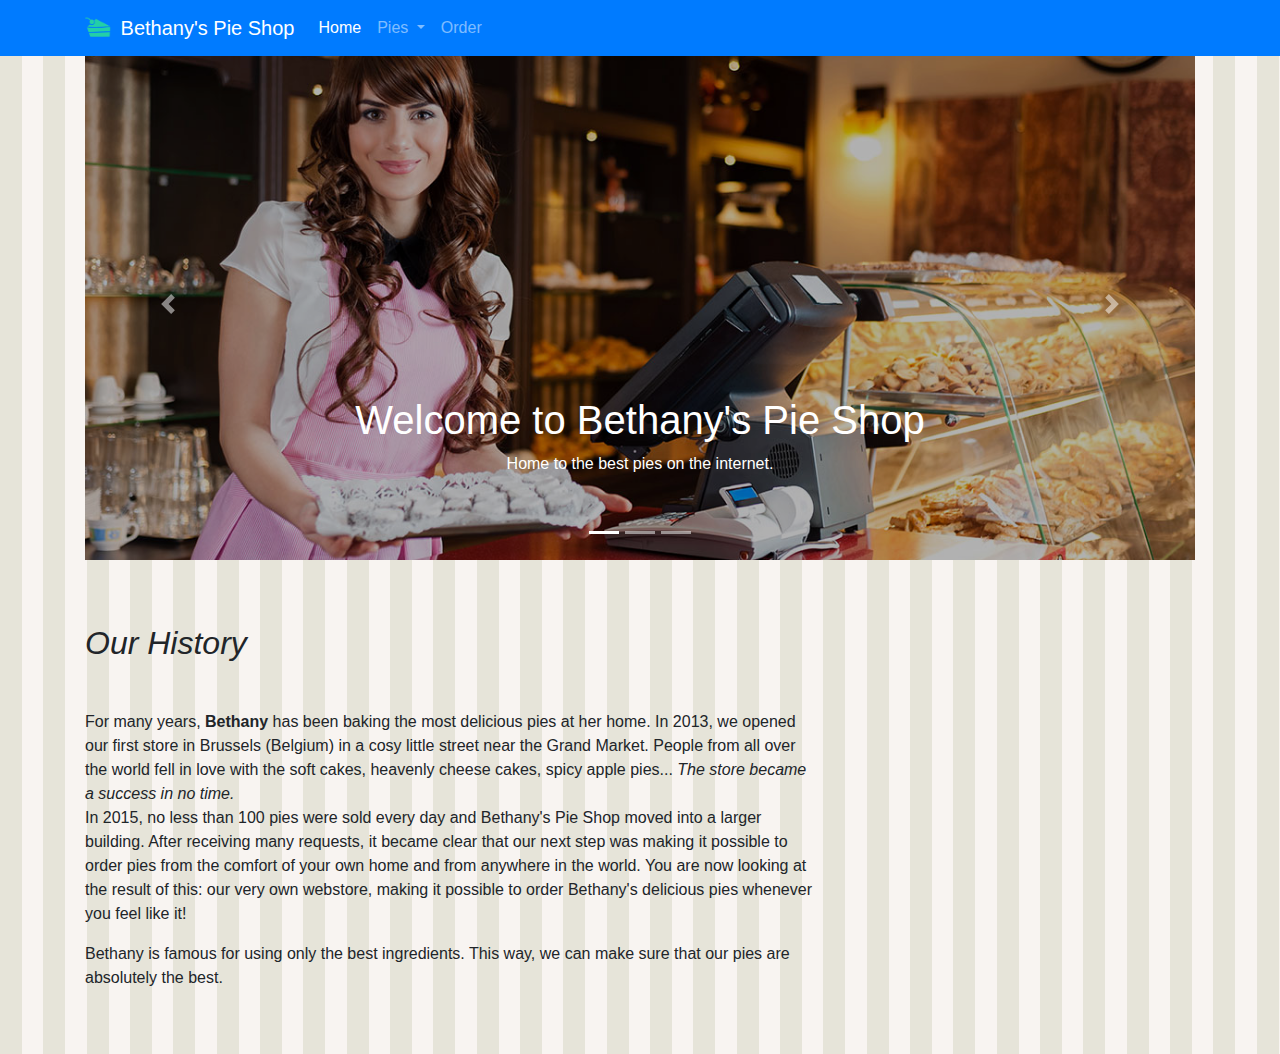
<file: index.html>
<!DOCTYPE html>

<html>

<head>
  <meta charset="utf-8">
  <meta name="viewport" content="width=device-width, initial-scale=1, shrink-to-fit=no">
  <link rel="stylesheet" href="css/bootstrap.css">
  <link rel="stylesheet" href="css/site.css">
</head>

<body>

  <header>
    <nav class="navbar navbar-expand-sm navbar-dark fixed-top bg-primary">
      <div class="container">
        <a class="navbar-brand" href="index.html">
          <img src="images/pie.png" width="30" height="30" class="d-inline-block align-top" alt="">
          Bethany's Pie Shop</a>
        <div class="collapse navbar-collapse" id="navbarCollapse">
          <ul class="nav navbar-nav mr-auto">
            <li class="nav-item active">
              <a class="nav-link" href="index.html">Home</a>
            </li>
            <li class="nav-item dropdown">
              <a class="nav-link dropdown-toggle" href="#" id="navbarDropdown" role="button" data-toggle="dropdown"
                aria-haspopup="true" aria-expanded="false">
                Pies
              </a>
              <div class="dropdown-menu" aria-labelledby="navbarDropdown">
                <a class="dropdown-item" href="allpies.html">Fruit pies</a>
                <a class="dropdown-item" href="allpies.html">Cheese cakes</a>
                <a class="dropdown-item" href="seasonalpies.html">Seasonal pies</a>
                <div class="dropdown-divider"></div>
                <a class="dropdown-item" href="allpies.html">All pies</a>
              </div>
            </li>
            <li class="nav-item">
              <a class="nav-link" href="order.html">Order</a>
            </li>
          </ul>
        </div>
      </div>
    </nav>
  </header>

  <main class="container" role="main">
    <div id="welcomeCarousel" class="carousel slide" data-ride="carousel">
      <ol class="carousel-indicators">
        <li data-target="#welcomeCarousel" data-slide-to="0" class="active"></li>
        <li data-target="#welcomeCarousel" data-slide-to="1"></li>
        <li data-target="#welcomeCarousel" data-slide-to="2"></li>
      </ol>
      <div class="carousel-inner">
        <div class="carousel-item active welcome-carousel-image1">
          <div class="container">
            <div class="carousel-caption">
              <h1>Welcome to Bethany's Pie Shop</h1>
              <p>Home to the best pies on the internet.</p>
            </div>
          </div>
        </div>
        <div class="carousel-item welcome-carousel-image2">
          <div class="container">
            <div class="carousel-caption text-left">
              <h1>Discover our pie subscription</h1>
              <p>Our delicious pies delivered to your door. Every week.</p>
              <p><a class="btn btn-lg btn-primary" href="piesubscription.html" role="button">Sign up today</a></p>
            </div>
          </div>
        </div>
        <div class="carousel-item welcome-carousel-image3">
          <div class="container">
            <div class="carousel-caption text-right">
              <h1>Browse the pies of summer.</h1>
              <p>Every season has its pies. Enjoy our summer fruit pies now.</p>
              <p><a class="btn btn-lg btn-primary" href="fruitpies.html" role="button">Fruit pies</a></p>
            </div>
          </div>
        </div>
      </div>
      <a class="carousel-control-prev" href="#welcomeCarousel" role="button" data-slide="prev">
        <span class="carousel-control-prev-icon" aria-hidden="true"></span>
        <span class="sr-only">Previous</span>
      </a>
      <a class="carousel-control-next" href="#welcomeCarousel" role="button" data-slide="next">
        <span class="carousel-control-next-icon" aria-hidden="true"></span>
        <span class="sr-only">Next</span>
      </a>
    </div>

    <div class="row">
      <div class="col-md-8">
        <h2 class="pb-4 mb-4 font-italic">
          Our History
        </h2>
        <p>
          For many years, <b>Bethany</b> has been baking the most delicious pies at her home. In 2013, we
          opened our first
          store in Brussels (Belgium) in a cosy little street near the Grand Market. People from all over the
          world fell
          in love
          with the soft cakes, heavenly cheese cakes, spicy apple pies... <i>The store became a success in no
            time.</i>
          <br>In 2015, no less than 100 pies were sold every day and Bethany's Pie Shop moved into a larger
          building.
          After receiving many requests, it became clear that our next step was making it possible to order
          pies from the
          comfort of your own home and from anywhere in the world. You are now looking at the result of this:
          our very own
          webstore, making it possible to order Bethany's delicious pies whenever you feel like it!
        </p>
        <p>
          Bethany is famous for using only the best ingredients. This way, we can make sure
          that our pies are absolutely the best.
        </p>
      </div>

    </div>

  </main>

  <script src="https://code.jquery.com/jquery-3.4.1.slim.min.js"></script>
  <script src="js/bootstrap.js"></script>
</body>

</html>
</file>
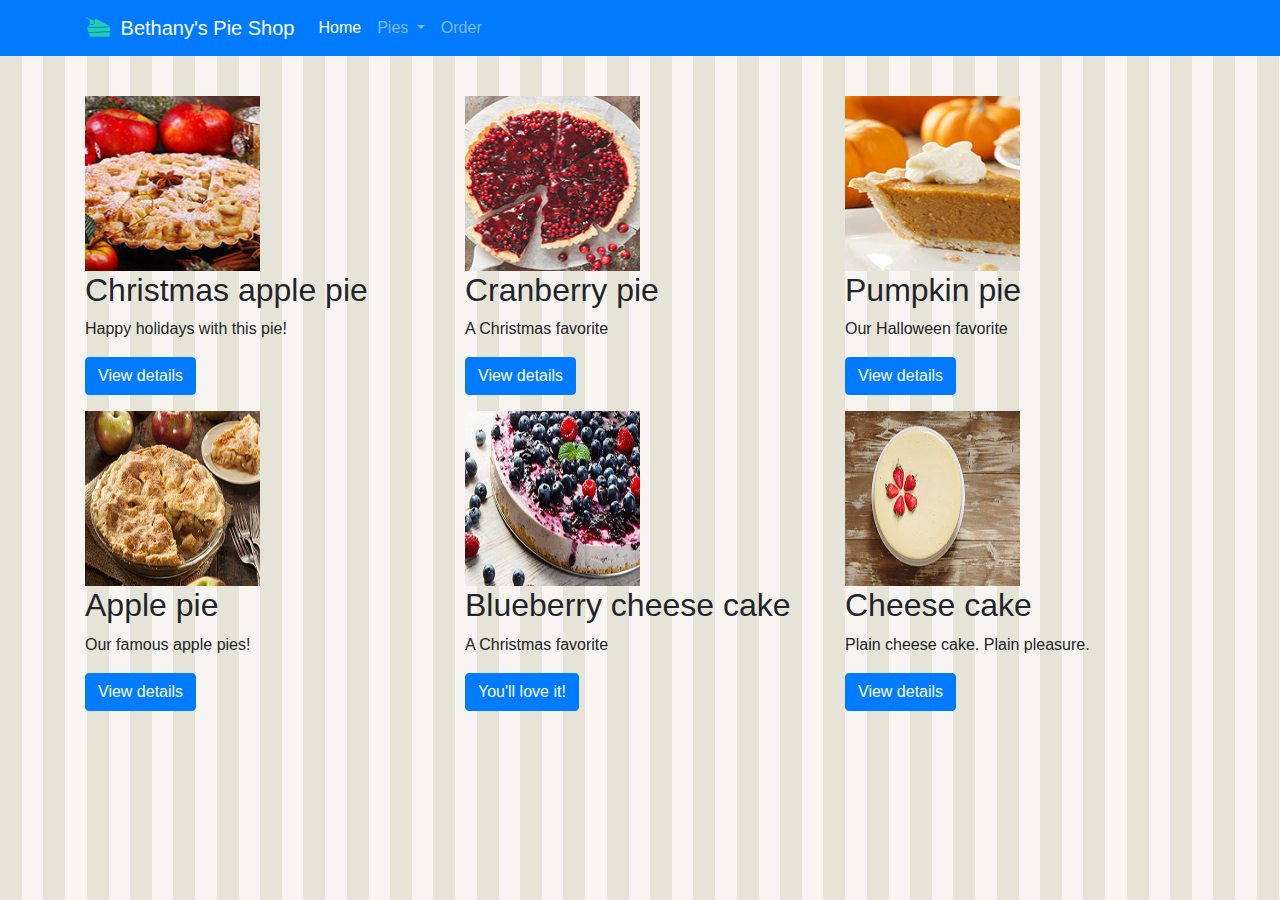
<file: allpies.html>
<!DOCTYPE html>

<html>

<head>
    <meta charset="utf-8">
    <meta name="viewport" content="width=device-width, initial-scale=1, shrink-to-fit=no">
    <link rel="stylesheet" href="css/bootstrap.css">
    <link rel="stylesheet" href="css/site.css">
</head>

<body>
   
  <header>
    <nav class="navbar navbar-expand-sm navbar-dark fixed-top bg-primary">
      <div class="container">
        <a class="navbar-brand" href="index.html">
          <img src="images/pie.png" width="30" height="30" class="d-inline-block align-top" alt="">
          Bethany's Pie Shop</a>
        <div class="collapse navbar-collapse" id="navbarCollapse">
          <ul class="nav navbar-nav mr-auto">
            <li class="nav-item active">
              <a class="nav-link" href="index.html">Home</a>
            </li>
            <li class="nav-item dropdown">
              <a class="nav-link dropdown-toggle" href="#" id="navbarDropdown" role="button" data-toggle="dropdown"
                aria-haspopup="true" aria-expanded="false">
                Pies
              </a>
              <div class="dropdown-menu" aria-labelledby="navbarDropdown">
                <a class="dropdown-item" href="allpies.html">Fruit pies</a>
                <a class="dropdown-item" href="allpies.html">Cheese cakes</a>
                <a class="dropdown-item" href="seasonalpies.html">Seasonal pies</a>
                <div class="dropdown-divider"></div>
                <a class="dropdown-item" href="allpies.html">All pies</a>
              </div>
            </li>
            <li class="nav-item">
              <a class="nav-link" href="order.html">Order</a>
            </li>
          </ul>
        </div>
      </div>
    </nav>
  </header>

    <main role="main">

        <div class="container mt-5">
            <div class="row">
                <div class="col-md-4">
                    <img width="175" height="175" src="images/products/christmasapplepiesmallsquare.jpg">
                    <h2>Christmas apple pie</h2>
                    <p>Happy holidays with this pie!</p>
                    <p><a class="btn btn-primary" href="applepie.html" role="button">View details</a></p>
                </div>
                <div class="col-md-4">
                    <img width="175" height="175" src="images/products/cranberrypiesmallsquare.jpg">
                    <h2>Cranberry pie</h2>
                    <p>A Christmas favorite</p>
                    <p><a class="btn btn-primary" href="applepie.html" role="button">View details</a></p>
                </div>
                <div class="col-md-4">
                    <img width="175" height="175" src="images/products/pumpkinpiesmallsquare.jpg">
                    <h2>Pumpkin pie</h2>
                    <p>Our Halloween favorite</p>
                    <p><a class="btn btn-primary" href="applepie.html" role="button">View details</a></p>
                </div>
            </div>

            <div class="row">
                <div class="col-md-4">
                    <img width="175" height="175" src="images/products/applepiesmall.jpg">
                    <h2>Apple pie</h2>
                    <p>Our famous apple pies!</p>
                    <p><a class="btn btn-primary" href="applepie.html" role="button">View details</a></p>
                </div>
                <div class="col-md-4">
                    <img width="175" height="175" src="images/products/blueberrycheesecakesmall.jpg">
                    <h2>Blueberry cheese cake</h2>
                    <p>A Christmas favorite</p>
                    <p><a class="btn btn-primary" href="applepie.html" role="button">You'll love it!</a></p>
                </div>
                <div class="col-md-4">
                    <img width="175" height="175" src="images/products/cheesecakesmall.jpg">
                    <h2>Cheese cake</h2>
                    <p>Plain cheese cake. Plain pleasure.</p>
                    <p><a class="btn btn-primary" href="applepie.html" role="button">View details</a></p>
                </div>
            </div>
        </div>
    </main>

    <script src="https://code.jquery.com/jquery-3.4.1.slim.min.js"></script>
    <script src="js/bootstrap.js"></script>
</body>

</html>
</file>
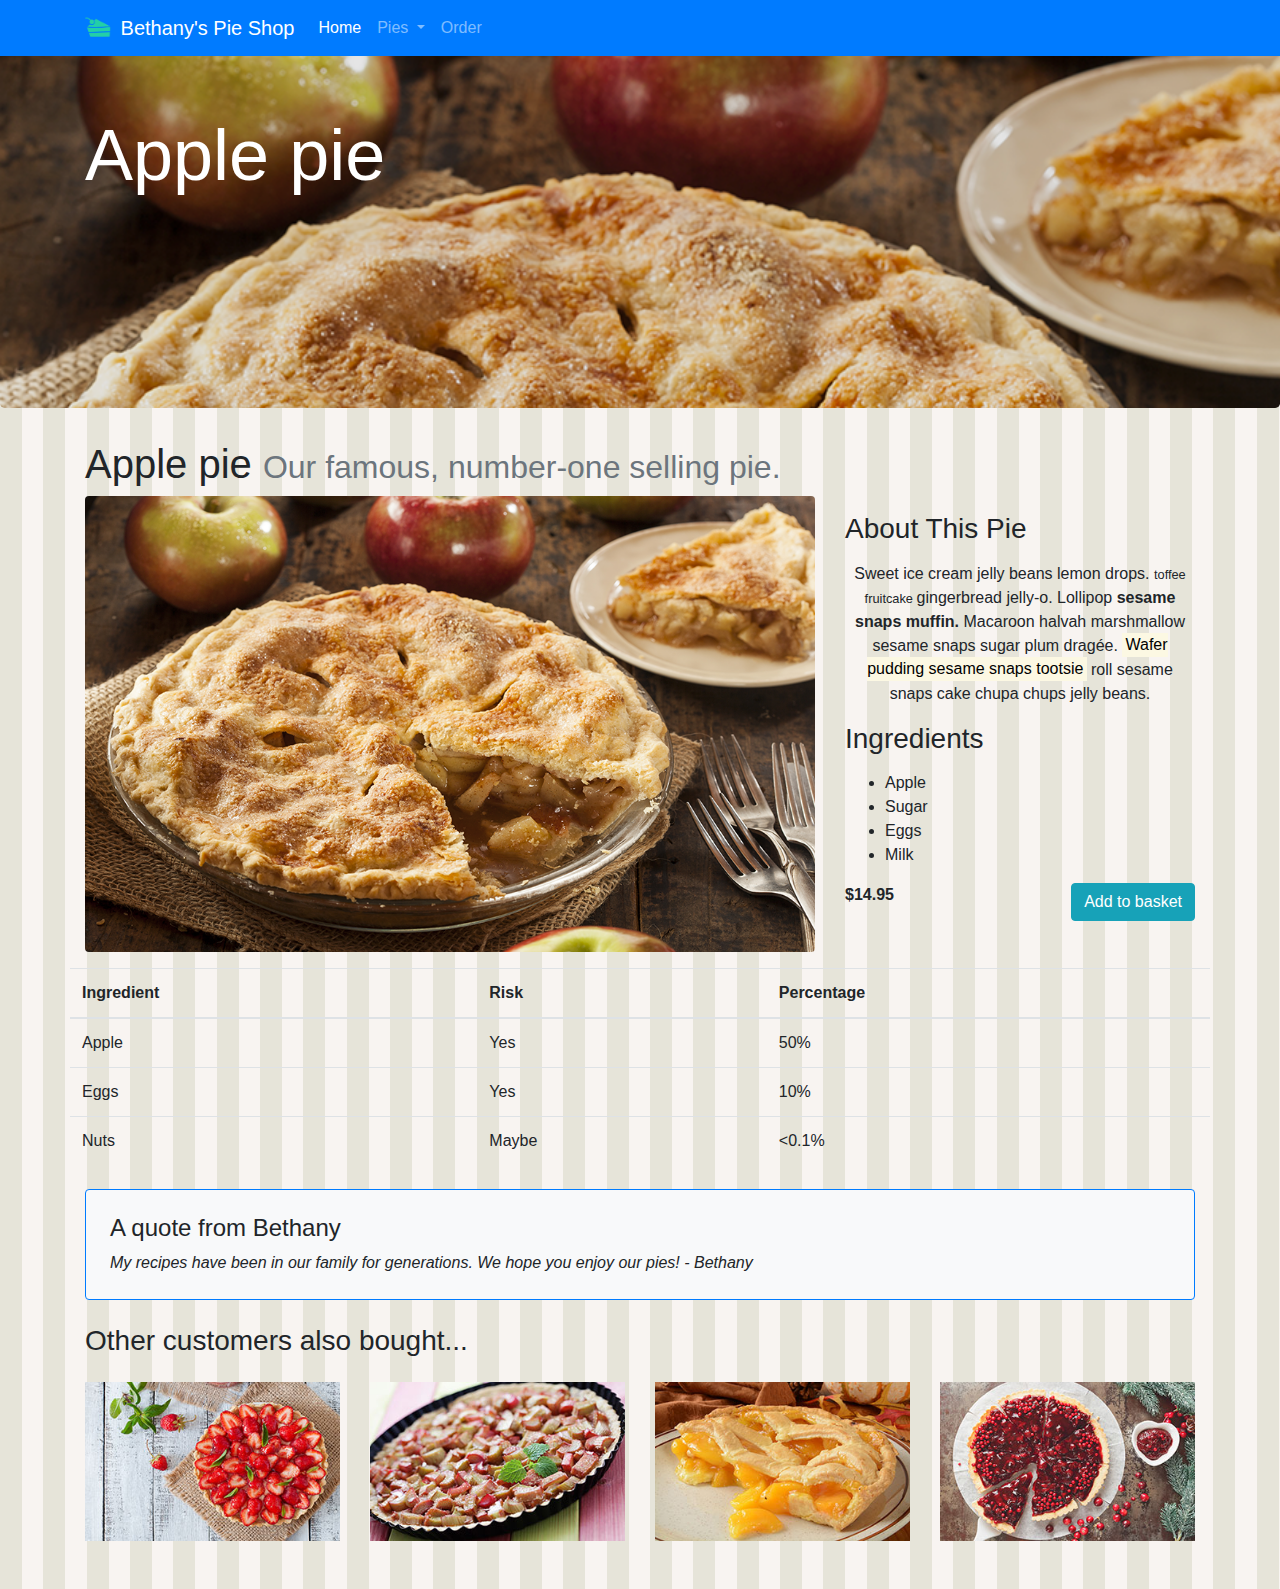
<file: applepie.html>
<!DOCTYPE html>

<html>
  <head>
    <meta charset="utf-8" />
    <meta
      name="viewport"
      content="width-device-with, initial-scale=1, shrink-to-fit=no"
    />
    <link rel="stylesheet" href="css/bootstrap.css" />
    <link rel="stylesheet" href="css/site.css" />
  </head>

  <body>
   
  <header>
    <nav class="navbar navbar-expand-sm navbar-dark fixed-top bg-primary">
      <div class="container">
        <a class="navbar-brand" href="index.html">
          <img src="images/pie.png" width="30" height="30" class="d-inline-block align-top" alt="">
          Bethany's Pie Shop</a>
        <div class="collapse navbar-collapse" id="navbarCollapse">
          <ul class="nav navbar-nav mr-auto">
            <li class="nav-item active">
              <a class="nav-link" href="index.html">Home</a>
            </li>
            <li class="nav-item dropdown">
              <a class="nav-link dropdown-toggle" href="#" id="navbarDropdown" role="button" data-toggle="dropdown"
                aria-haspopup="true" aria-expanded="false">
                Pies
              </a>
              <div class="dropdown-menu" aria-labelledby="navbarDropdown">
                <a class="dropdown-item" href="allpies.html">Fruit pies</a>
                <a class="dropdown-item" href="allpies.html">Cheese cakes</a>
                <a class="dropdown-item" href="seasonalpies.html">Seasonal pies</a>
                <div class="dropdown-divider"></div>
                <a class="dropdown-item" href="allpies.html">All pies</a>
              </div>
            </li>
            <li class="nav-item">
              <a class="nav-link" href="order.html">Order</a>
            </li>
          </ul>
        </div>
      </div>
    </nav>
  </header>

    <main role="main">
      <div class="jumbotron jumbotron-detail-apple-pie">
        <div class="container">
          <h1 class="display-3 text-white">Apple pie</h1>
        </div>
      </div>

      <div class="container">
        <h1>
          Apple pie
          <small class="text-muted">Our famous, number-one selling pie.</small>
        </h1>

        <div class="row">
          <div class="col-md-8">
            <img
              class="rounded img-fluid"
              src="images/products/applepie.jpg"
              alt="Image of apple pie"
            />
          </div>

          <div class="col-md-4">
            <h3 class="my-3 text-capitalize">About this pie</h3>
            <p class="text-center font-weight-lighter">
              Sweet ice cream jelly beans lemon drops.
              <small> toffee fruitcake </small> gingerbread jelly-o. Lollipop
              <strong>sesame snaps muffin.</strong> Macaroon halvah marshmallow
              sesame snaps sugar plum dragée.
              <mark>Wafer pudding sesame snaps tootsie</mark> roll sesame snaps
              cake chupa chups jelly beans.
            </p>
            <h3 class="my-3">Ingredients</h3>
            <ul>
              <li>Apple</li>
              <li>Sugar</li>
              <li>Eggs</li>
              <li>Milk</li>
            </ul>
            <div class="row">
              <div class="col-md-4">
                <strong>$14.95</strong>
              </div>
              <div class="col-md-8">
                <a
                  class="btn btn-info float-right"
                  type="button"
                  href="shoppingbasket.html"
                >
                  Add to basket
                </a>
              </div>
            </div>
          </div>
        </div>

        <div class="row mt-3">
          <!-- <div class="table-responsive"> -->
          <table class="table p-4">
            <!--table-dark table-hover table-bordered table-responsive  -->
            <thead>
              <!-- class="thead-light"-->
              <tr>
                <th scope="col">Ingredient</th>
                <th scope="col">Risk</th>
                <th scope="col">Percentage</th>
              </tr>
            </thead>
            <tbody>
              <tr>
                <td>Apple</td>
                <td>Yes</td>
                <td>50%</td>
              </tr>
              <tr>
                <td>Eggs</td>
                <td>Yes</td>
                <td>10%</td>
              </tr>
              <tr>
                <td>Nuts</td>
                <td>Maybe</td>
                <td>&lt;0.1%</td>
              </tr>
            </tbody>
          </table>
          <!-- </div> -->
        </div>

        <div class="p-4 mb-3 mt-2 bg-light rounded border border-primary">
          <h4>A quote from Bethany</h4>
          <p class="mb-0 font-italic">
            My recipes have been in our family for generations. We hope you
            enjoy our pies! - Bethany
          </p>
        </div>

        <h3 class="display-5 my-4">Other customers also bought...</h3>

        <div class="row">
          <div class="col-md-3 col-sm-6">
            <a href="applepie.html">
              <img
                class="img-fluid"
                src="images/products/strawberrypiesmall.jpg"
                alt=""
              />
            </a>
          </div>

          <div class="col-md-3 col-sm-6">
            <a href="applepie.html">
              <img
                class="img-fluid"
                src="images/products/rhubarbpiesmall.jpg"
                alt=""
              />
            </a>
          </div>

          <div class="col-md-3 col-sm-6">
            <a href="applepie.html">
              <img
                class="img-fluid"
                src="images/products/peachpiesmall.jpg"
                alt=""
              />
            </a>
          </div>

          <div class="col-md-3 col-sm-6">
            <a href="applepie.html">
              <img
                class="img-fluid"
                src="images/products/cranberrypiesmall.jpg"
                alt=""
              />
            </a>
          </div>
        </div>
      </div>
    </main>

    <script src="https://code.jquery.com/jquery-3.4.1.slim.min.js"></script>
    <script src="js/bootstrap.js"></script>
  </body>
</html>
</file>
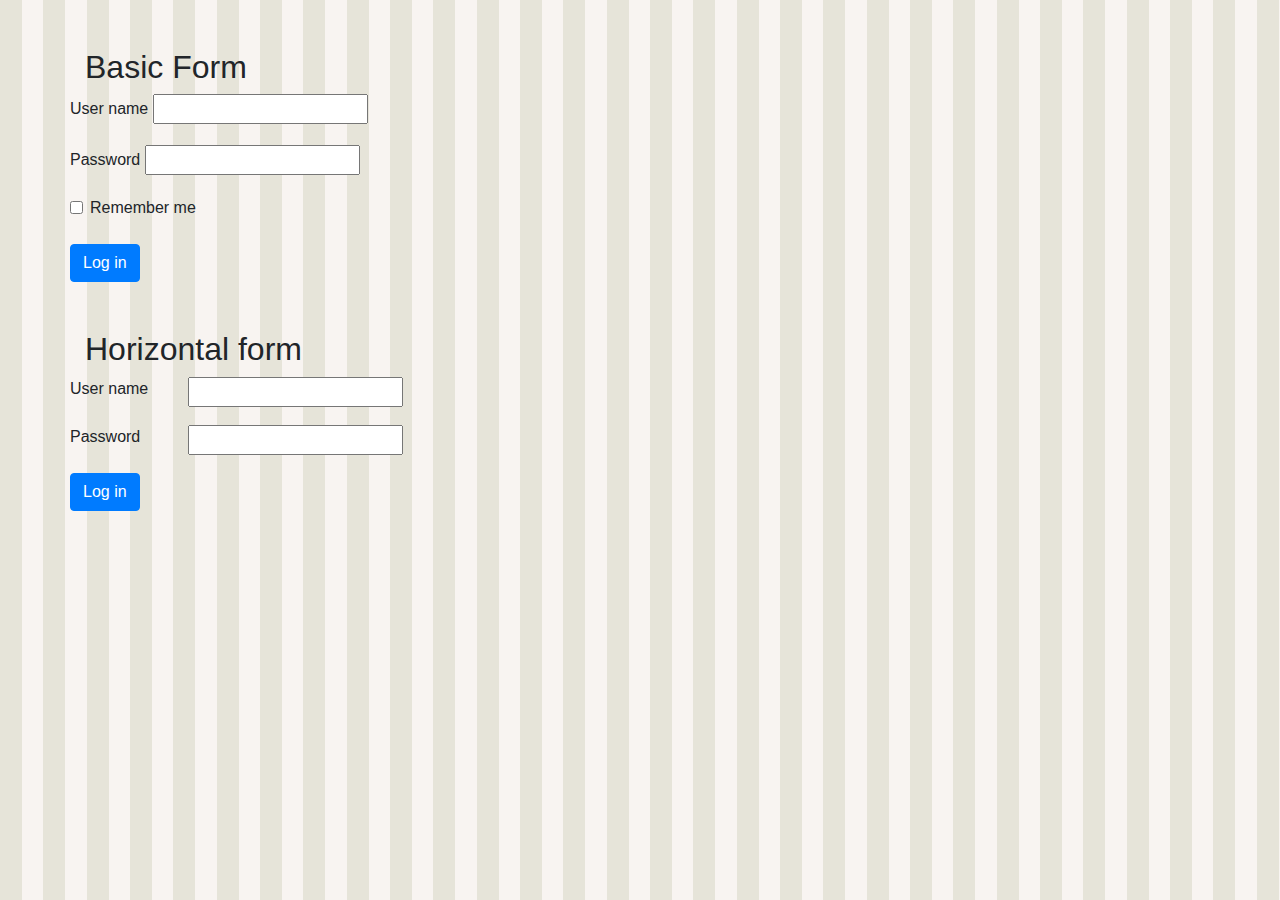
<file: basicform.html>
<!DOCTYPE html>
<html lang="en">
<head>
  <meta charset="UTF-8">
  <meta name="viewport" content="width=device-width, initial-scale=1.0">
  <link rel="stylesheet" href="css/bootstrap.css">
  <link rel="stylesheet" href="css/site.css">
</head>
<body>
  <div class="container">
    <h2>Basic Form</h2>

    <div class="row">
      <form>
        <div class="form-group">
          <label for="userNameInput">User name</label>
          <input type="text" id="userNameInput">
        </div>

        <div class="form-group">
          <label for="passwordInput">Password</label>
          <input type="password" id="passwordInput">
        </div>

        <div class="form-group form-check">
          <input type="checkbox" id="rememberMeCheck" class="form-check-input"> 
          <label for="rememberMeCheck">Remember me</label>
        </div>

        <button type="submit" class="btn btn-primary">Log in</button>

      </form>
    </div>

    <h2 class="mt-5">Horizontal form</h2>
    
    <div class="row">
      <form>
        <div class="form-group row">
          <label for="userNameInput" class="col-sm-4">User name</label>
          <div class="col-sm-8">
            <input type="text" id="userNameInput">
          </div>
        </div>

        <div class="form-group row">
          <label for="passwordInput" class="col-sm-4">Password</label>
          <div class="col-sm-8">
            <input type="password" id="passwordInput">
          </div>
        </div>



        <button type="submit" class="btn btn-primary">Log in</button>

      </form>
    </div>

  </div>
  
</body>
</html>
</file>
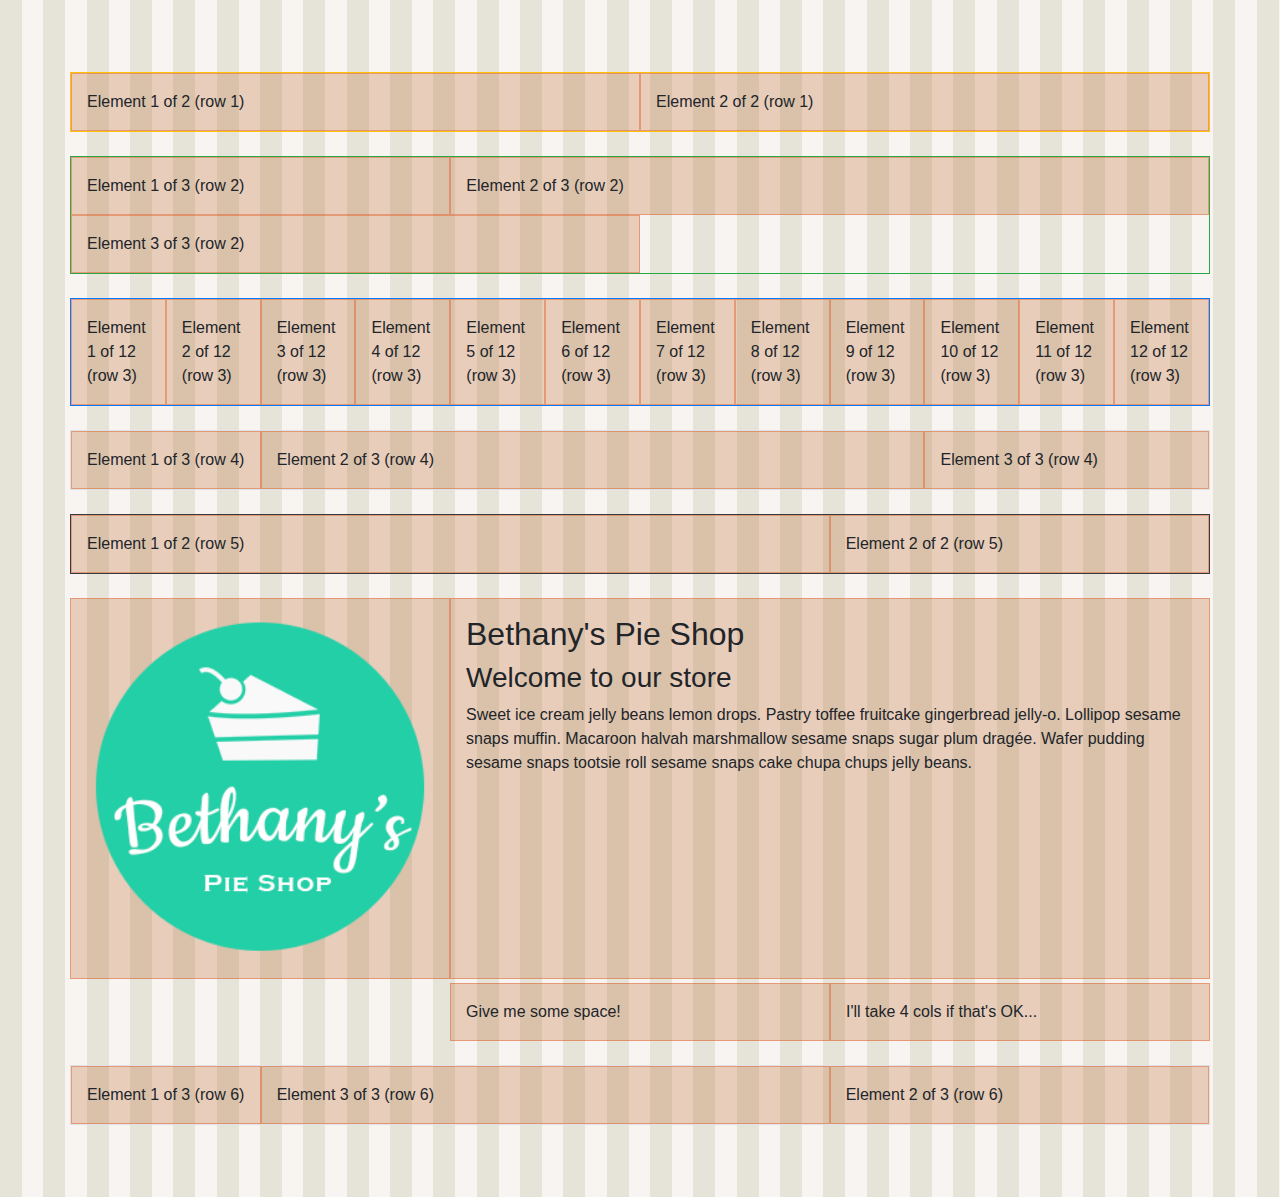
<file: gridlayout.html>
<!DOCTYPE html>

<html>
  <head>
    <meta charset="utf-8" />
    <meta
      name="viewport"
      content="width=device-width, initial-scale=1, shrink-to-fit=no"
    />
    <link rel="stylesheet" href="css/bootstrap.css" />
    <link rel="stylesheet" href="css/site.css" />
  </head>

  <style>
    .row > [class^="col"] {
      padding-top: 1em;
      padding-bottom: 1em;
      background-color: rgba(182, 89, 27, 0.25);
      border: 1px solid rgba(228, 75, 15, 0.4);
    }

    .row {
      margin-top: 0.25em;
    }
  </style>

  <body>
    <div class="container">
      <div class="row my-4 border border-warning">
        <div class="col">Element 1 of 2 (row 1)</div>
        <div class="col">Element 2 of 2 (row 1)</div>
      </div>

      <div class="row my-4 border border-success">
        <div class="col-4">Element 1 of 3 (row 2)</div>
        <div class="col-8">Element 2 of 3 (row 2)</div>
        <div class="col-6">Element 3 of 3 (row 2)</div>
      </div>

      <div class="row my-4 border border-primary">
        <div class="col">Element 1 of 12 (row 3)</div>
        <div class="col">Element 2 of 12 (row 3)</div>
        <div class="col">Element 3 of 12 (row 3)</div>
        <div class="col">Element 4 of 12 (row 3)</div>
        <div class="col">Element 5 of 12 (row 3)</div>
        <div class="col">Element 6 of 12 (row 3)</div>
        <div class="col">Element 7 of 12 (row 3)</div>
        <div class="col">Element 8 of 12 (row 3)</div>
        <div class="col">Element 9 of 12 (row 3)</div>
        <div class="col">Element 10 of 12 (row 3)</div>
        <div class="col">Element 11 of 12 (row 3)</div>
        <div class="col">Element 12 of 12 (row 3)</div>
      </div>

      <div class="row my-4 border border-dangeer">
        <div class="col-sm-2">Element 1 of 3 (row 4)</div>
        <div class="col-sm-7">Element 2 of 3 (row 4)</div>
        <div class="col-sm-3">Element 3 of 3 (row 4)</div>
      </div>

      <div class="row my-4 border border-dark">
        <div class="col-md-8 col-sm-4">Element 1 of 2 (row 5)</div>
        <div class="col-md-4 col-sm-8">Element 2 of 2 (row 5)</div>
      </div>

      <div class="row">
        <img
          src="images/bethanylogo.png"
          alt="Logo"
          class="col-lg-4 col-sm-8"
        />
        <div class="col-lg-8 col-sm-4">
          <h2>Bethany's Pie Shop</h2>
          <h3>Welcome to our store</h3>
          <p>
            Sweet ice cream jelly beans lemon drops. Pastry toffee fruitcake
            gingerbread jelly-o. Lollipop sesame snaps muffin. Macaroon halvah
            marshmallow sesame snaps sugar plum dragée. Wafer pudding sesame
            snaps tootsie roll sesame snaps cake chupa chups jelly beans.
          </p>
        </div>
      </div>

      <div class="row">
        <div class="col-md-4 offset-lg-4">Give me some space!</div>
        <div class="col-md-4 col-xs-4">I'll take 4 cols if that's OK...</div>
      </div>

      <div class="row my-4 border border-dangeer">
        <div class="col-md-2">Element 1 of 3 (row 6)</div>
        <div class="col-md-4 order-md-12">Element 2 of 3 (row 6)</div>
        <div class="col-md-6 order-md-1">Element 3 of 3 (row 6)</div>
      </div>

    </div>
  </body>
</html>
</file>
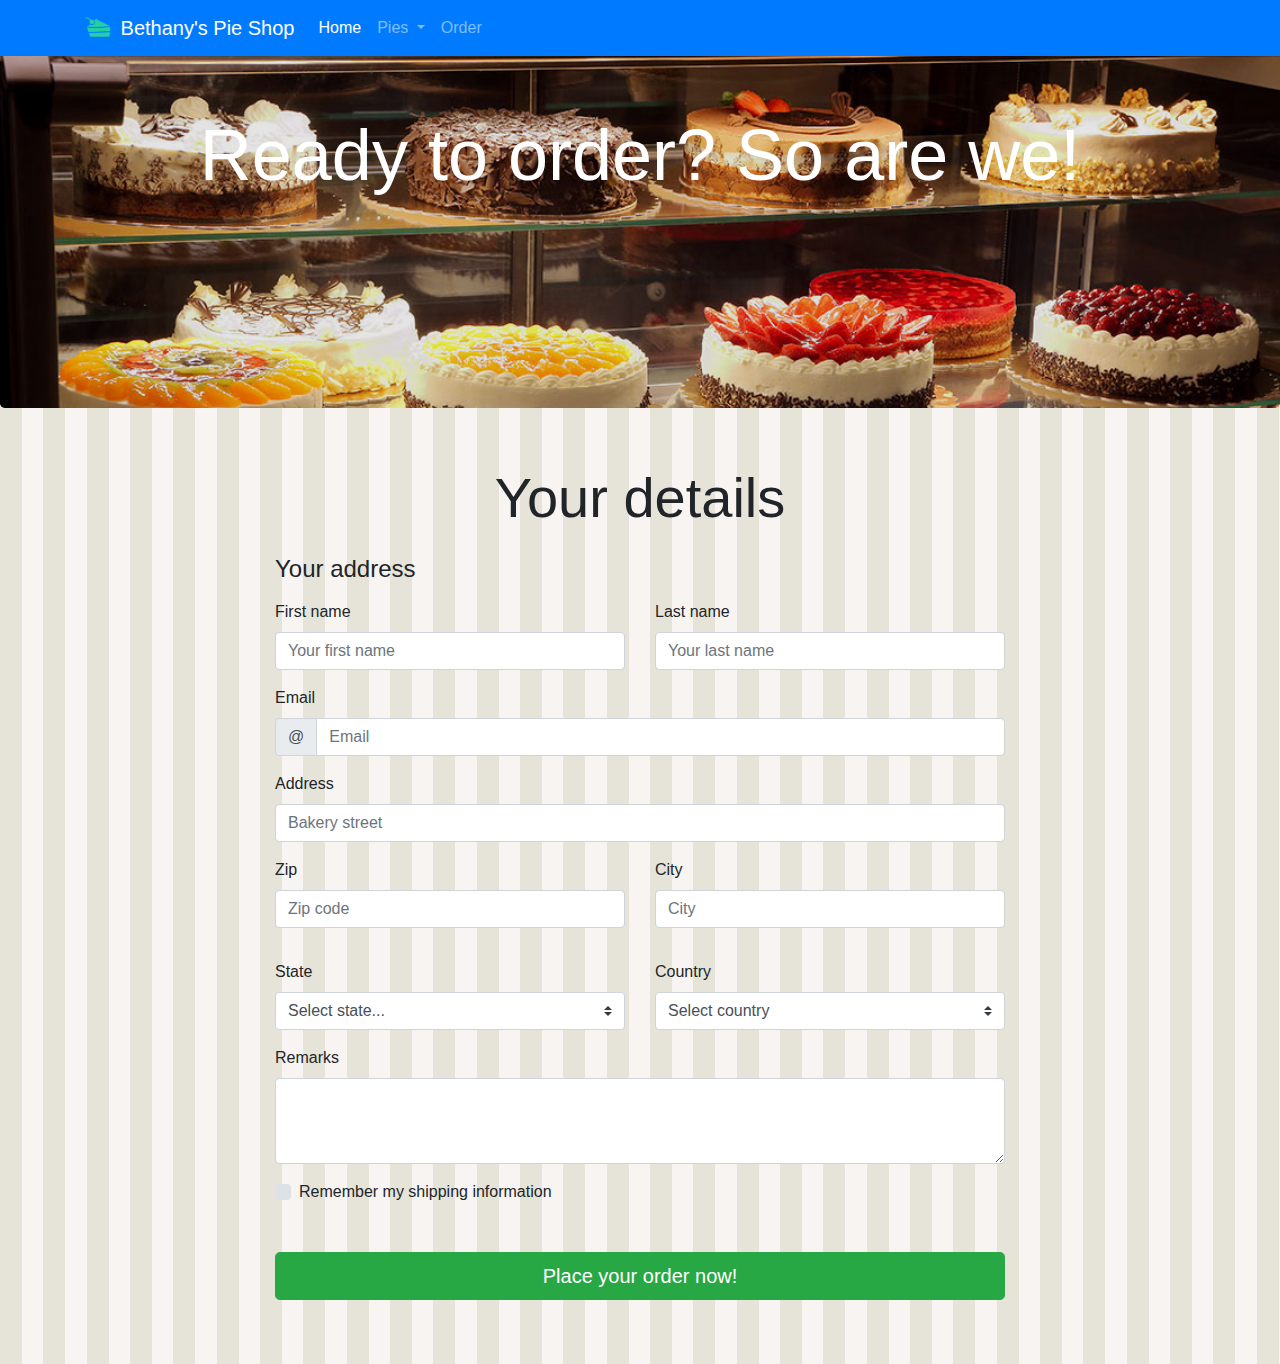
<file: order.html>
<!DOCTYPE html>

<html>

<head>
    <meta charset="utf-8">
    <meta name="viewport" content="width=device-width, initial-scale=1, shrink-to-fit=no">
    <link rel="stylesheet" href="css/bootstrap.css">
    <link rel="stylesheet" href="css/site.css">
</head>

<body>
   
  <header>
    <nav class="navbar navbar-expand-sm navbar-dark fixed-top bg-primary">
      <div class="container">
        <a class="navbar-brand" href="index.html">
          <img src="images/pie.png" width="30" height="30" class="d-inline-block align-top" alt="">
          Bethany's Pie Shop</a>
        <div class="collapse navbar-collapse" id="navbarCollapse">
          <ul class="nav navbar-nav mr-auto">
            <li class="nav-item active">
              <a class="nav-link" href="index.html">Home</a>
            </li>
            <li class="nav-item dropdown">
              <a class="nav-link dropdown-toggle" href="#" id="navbarDropdown" role="button" data-toggle="dropdown"
                aria-haspopup="true" aria-expanded="false">
                Pies
              </a>
              <div class="dropdown-menu" aria-labelledby="navbarDropdown">
                <a class="dropdown-item" href="allpies.html">Fruit pies</a>
                <a class="dropdown-item" href="allpies.html">Cheese cakes</a>
                <a class="dropdown-item" href="seasonalpies.html">Seasonal pies</a>
                <div class="dropdown-divider"></div>
                <a class="dropdown-item" href="allpies.html">All pies</a>
              </div>
            </li>
            <li class="nav-item">
              <a class="nav-link" href="order.html">Order</a>
            </li>
          </ul>
        </div>
      </div>
    </nav>
  </header>

    <main role="main">
        <div class="jumbotron jumbotron-other container-fluid">
            <div class="container">
                <h1 class="display-3 text-center text-white">Ready to order? So are we!</h1>
            </div>
        </div>

        <div class="container">

            <div class="p-2 pt-md-4 pb-md-3 mx-auto text-center">
                <h1 class="display-4">Your details</h1>
            </div>

            <div class="row">
                <!-- <div class="col-md-4 order-md-2 mb-3">
                    <h4 class="d-flex justify-content-between align-items-center mb-3">
                        <span>Items in your cart</span>
                        <span class="badge badge-secondary badge-pill">3</span>
                    </h4>
                    <ul class="list-group mb-3">
                        <li class="list-group-item d-flex justify-content-between lh-condensed">
                            <div>
                                <h6 class="my-0">Pumpkin pie</h6>
                                <small class="text-muted">Count: 2</small>
                            </div>
                            <span class="text-muted">$29.80</span>
                        </li>
                        <li class="list-group-item d-flex justify-content-between lh-condensed">
                            <div>
                                <h6 class="my-0">Apple pie</h6>
                                <small class="text-muted">Count: 1</small>
                            </div>
                            <span class="text-muted">$14.95</span>
                        </li>
                        <li class="list-group-item d-flex justify-content-between">
                            <span>Total </span>
                            <strong>$44.85</strong>
                        </li>
                    </ul>
                </div> -->

                <div class="col-md-8 offset-2 order-md-1">
                    <h4 class="mb-3">Your address</h4>
                    <form class="needs-validation" action="order.html" method="get" novalidate>
                        <div class="row">
                            <div class="col-md-6 mb-3 form-group">
                                <label for="firstName">First name</label>
                                <input type="text" class="form-control" id="firstName" placeholder="Your first name">
                            </div>
                            <div class="col-md-6 mb-3 form-group">
                                <label for="lastName">Last name</label>
                                <input type="text" class="form-control" id="lastName" placeholder="Your last name">
                            </div>
                        </div>

                        <div class="mb-3">
                            <label for="email">Email</label>
                            <div class="input-group">
                                <div class="input-group-prepend">
                                    <span class="input-group-text">@</span>
                                </div>
                                <input type="text" class="form-control" id="email" placeholder="Email" >
                            </div>
                        </div>

                        <div class="mb-3 form-group">
                            <label for="address">Address</label>
                            <input type="text" class="form-control" id="address" placeholder="Bakery street" >
                        </div>

                        <div class="mb-3">
                            <div class="row">
                                <div class="col-md-6 mb-3 form-group">
                                    <label for="zip">Zip</label>
                                    <input type="text" class="form-control" id="zip" placeholder="Zip code" >
                                </div>
                                <div class="col-md-6 mb-3 form-group">
                                    <label for="city">City</span></label>
                                    <input type="text" class="form-control" id="city" placeholder="City" >
                                </div>
                            </div>
                        </div>

                        <div class="row">
                            <div class="col-md-6 mb-3 form-group">
                                <label for="state">State</label>
                                <select class="custom-select d-block w-100" id="state" >
                                    <option value="">Select state...</option>
                                    <option>Not applicable</option>
                                    <option> Alabama</option>
                                    <option>Alaska</option>
                                    <option>Arizona</option>
                                    <option>Arkansas</option>
                                    <option>California</option>
                                    <option>Colorado</option>
                                    <option>Connecticut</option>
                                    <option>Delaware</option>
                                    <option>Florida</option>
                                    <option>Georgia</option>
                                    <option>Hawaii</option>
                                    <option>Idaho</option>
                                </select>
                            </div>
                            <div class="col-md-6 mb-3 form-group">
                                <label for="country">Country</label>
                                <select class="custom-select d-block w-100" id="country" >
                                    <option value="">Select country</option>
                                    <option>Belgium</option>
                                    <option>France</option>
                                    <option>Germany</option>
                                    <option>United Kingdom</option>
                                    <option>United States</option>
                                </select>
                            </div>

                        </div>

                        <div class="mb-3">
                            <div class="form-group">
                                <label for="remarks">Remarks</label>
                                <textarea class="form-control" id="remarks" rows="3"></textarea>
                            </div>
                        </div>

                        <div class="mb-5">
                            <div class="custom-control custom-checkbox">
                                <input type="checkbox" class="custom-control-input" id="saveShipping">
                                <label class="custom-control-label" for="saveShipping">Remember my shipping information</label>
                            </div>
                        </div>

                        <button class="btn btn-success btn-lg btn-block mb-3"type="submit">Place your order now!</button>
                        
                </form>
            </div>
        </div>
    </main>

    <script src="https://code.jquery.com/jquery-3.4.1.slim.min.js"></script>
    <script src="js/bootstrap.js"></script>

    
</body>

</html>
</file>
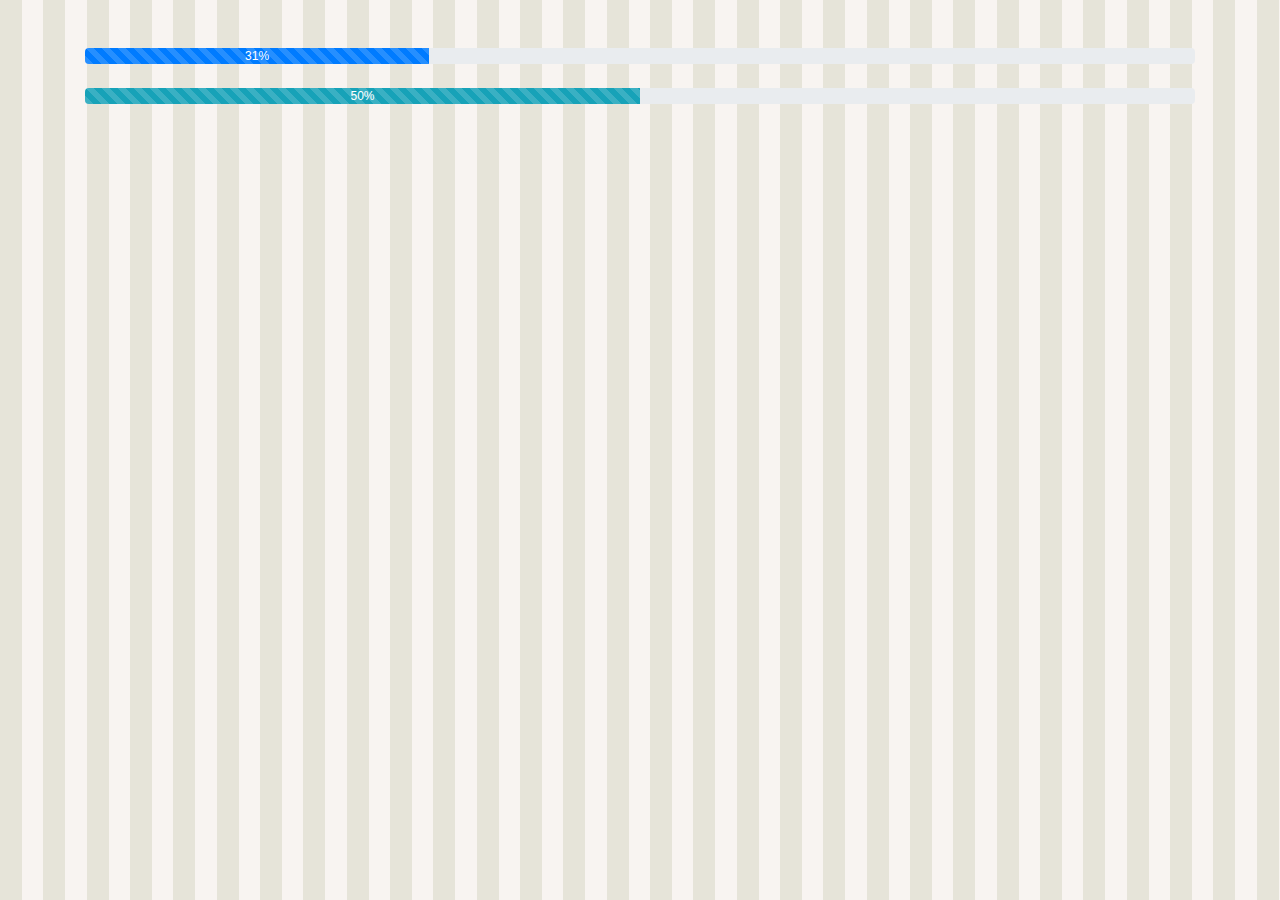
<file: progressbar.html>
<!DOCTYPE html>
<html lang="en">
<head>
  <meta charset="UTF-8">
  <meta name="viewport" content="width=20, initial-scale=1.0">
  
  <link rel="stylesheet" href="css/bootstrap.css">
  <link rel="stylesheet" href="css/site.css">
</head>
<body>
  <div class="container">
    <div class="progress">
      <div class="progress-bar  progress-bar-striped" 
           style="width: 31%;"
           role="progressbar" 
           aria-valuenow="0" 
           aria-valuemin="0" 
           aria-valuemax="100">
           31%
      </div>
    </div>

    <br>

    <div class="progress">
      <div class="progress-bar bg-info progress-bar-striped progress-bar-animated w-50"            
           role="progressbar" 
           aria-valuenow="0" 
           aria-valuemin="0" 
           aria-valuemax="100">
           50%
      </div>
    </div>
  </div>
  
</body>
</html>
</file>
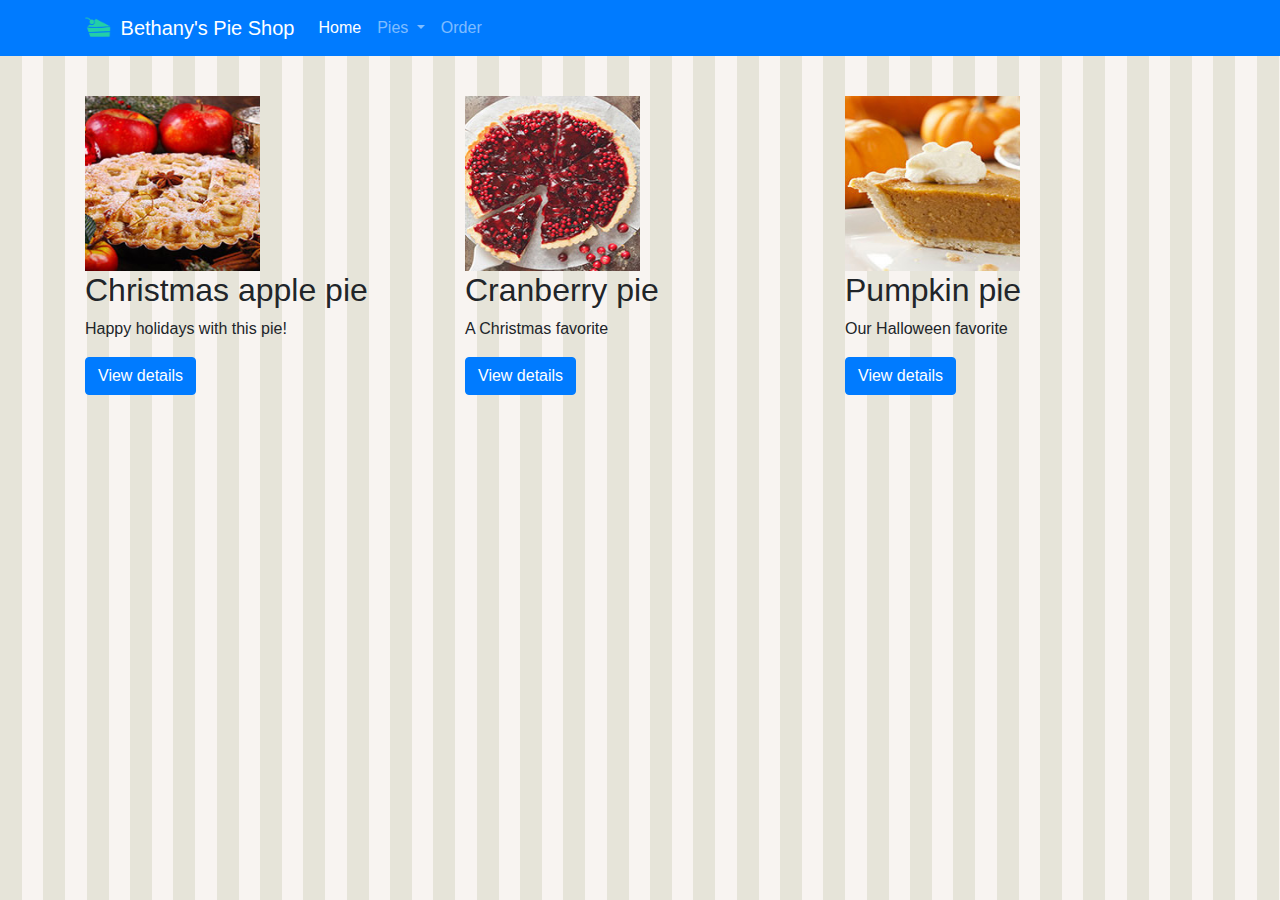
<file: seasonalpies.html>
<!DOCTYPE html>

<html>

<head>
    <meta charset="utf-8">
    <meta name="viewport" content="width=device-width, initial-scale=1, shrink-to-fit=no">
    <link rel="stylesheet" href="css/bootstrap.css">
    <link rel="stylesheet" href="css/site.css">
</head>

<body>
    
  <header>
    <nav class="navbar navbar-expand-sm navbar-dark fixed-top bg-primary">
      <div class="container">
        <a class="navbar-brand" href="index.html">
          <img src="images/pie.png" width="30" height="30" class="d-inline-block align-top" alt="">
          Bethany's Pie Shop</a>
        <div class="collapse navbar-collapse" id="navbarCollapse">
          <ul class="nav navbar-nav mr-auto">
            <li class="nav-item active">
              <a class="nav-link" href="index.html">Home</a>
            </li>
            <li class="nav-item dropdown">
              <a class="nav-link dropdown-toggle" href="#" id="navbarDropdown" role="button" data-toggle="dropdown"
                aria-haspopup="true" aria-expanded="false">
                Pies
              </a>
              <div class="dropdown-menu" aria-labelledby="navbarDropdown">
                <a class="dropdown-item" href="allpies.html">Fruit pies</a>
                <a class="dropdown-item" href="allpies.html">Cheese cakes</a>
                <a class="dropdown-item" href="seasonalpies.html">Seasonal pies</a>
                <div class="dropdown-divider"></div>
                <a class="dropdown-item" href="allpies.html">All pies</a>
              </div>
            </li>
            <li class="nav-item">
              <a class="nav-link" href="order.html">Order</a>
            </li>
          </ul>
        </div>
      </div>
    </nav>
  </header>

    <main role="main">
        <div class="container">
            <div class="row mt-5">
                <div class="col-md-4">
                    <img width="175" height="175" src="images/products/christmasapplepiesmallsquare.jpg">
                    <h2>Christmas apple pie</h2>
                    <p>Happy holidays with this pie!</p>
                    <p><a class="btn btn-primary" href="applepie.html" role="button">View details</a></p>
                </div>
                <div class="col-md-4">
                    <img width="175" height="175" src="images/products/cranberrypiesmallsquare.jpg">
                    <h2>Cranberry pie</h2>
                    <p>A Christmas favorite</p>
                    <p><a class="btn btn-primary" href="applepie.html" role="button">View details</a></p>
                </div>
                <div class="col-md-4">
                    <img width="175" height="175" src="images/products/pumpkinpiesmallsquare.jpg">
                    <h2>Pumpkin pie</h2>
                    <p>Our Halloween favorite</p>
                    <p><a class="btn btn-primary" href="applepie.html" role="button">View details</a></p>
                </div>
            </div>
        </div>
    </main>

    <script src="https://code.jquery.com/jquery-3.4.1.slim.min.js"></script>
    <script src="js/bootstrap.js"></script>
</body>

</html>
</file>
<file: css/site.css>
body {
  padding-top: 3rem;
  padding-bottom: 3rem;
  background-image: url('../images/pattern.png');
  background-repeat: repeat;
}

.jumbotron-detail-apple-pie{
  background: url('../images/products/applepie.jpg') no-repeat fixed;
}

.jumbotron-other{
  background: url('../images/carousel3.jpg') no-repeat fixed;
}

 .jumbotron{
    box-shadow: inset 0 0 0 100vw rgba(0,0,0,0.1);
    height: 40vh;
    background-size: cover;
 }

 .carousel {
  margin-bottom: 4rem;
}

.carousel-caption {
  bottom: 3rem;
  z-index: 10;
}

.carousel-item {
  height: 32rem;
  max-width: 100vw;
  background-size: cover;
  background-position: center center;
  background-repeat: no-repeat;
}

.welcome-carousel-image1{
  box-shadow: inset 0 0 0 100vw rgba(0,0,0,0.3);
  background-image:url('../images/carousel1.jpg');
}

.welcome-carousel-image2{
  box-shadow: inset 0 0 0 100vw rgba(0,0,0,0.3);
  background-image:url('../images/carousel2.jpg');
}

.welcome-carousel-image3{
  box-shadow: inset 0 0 0 100vw rgba(0,0,0,0.3);
  background-image:url('../images/carousel3.jpg');
}
</file>
